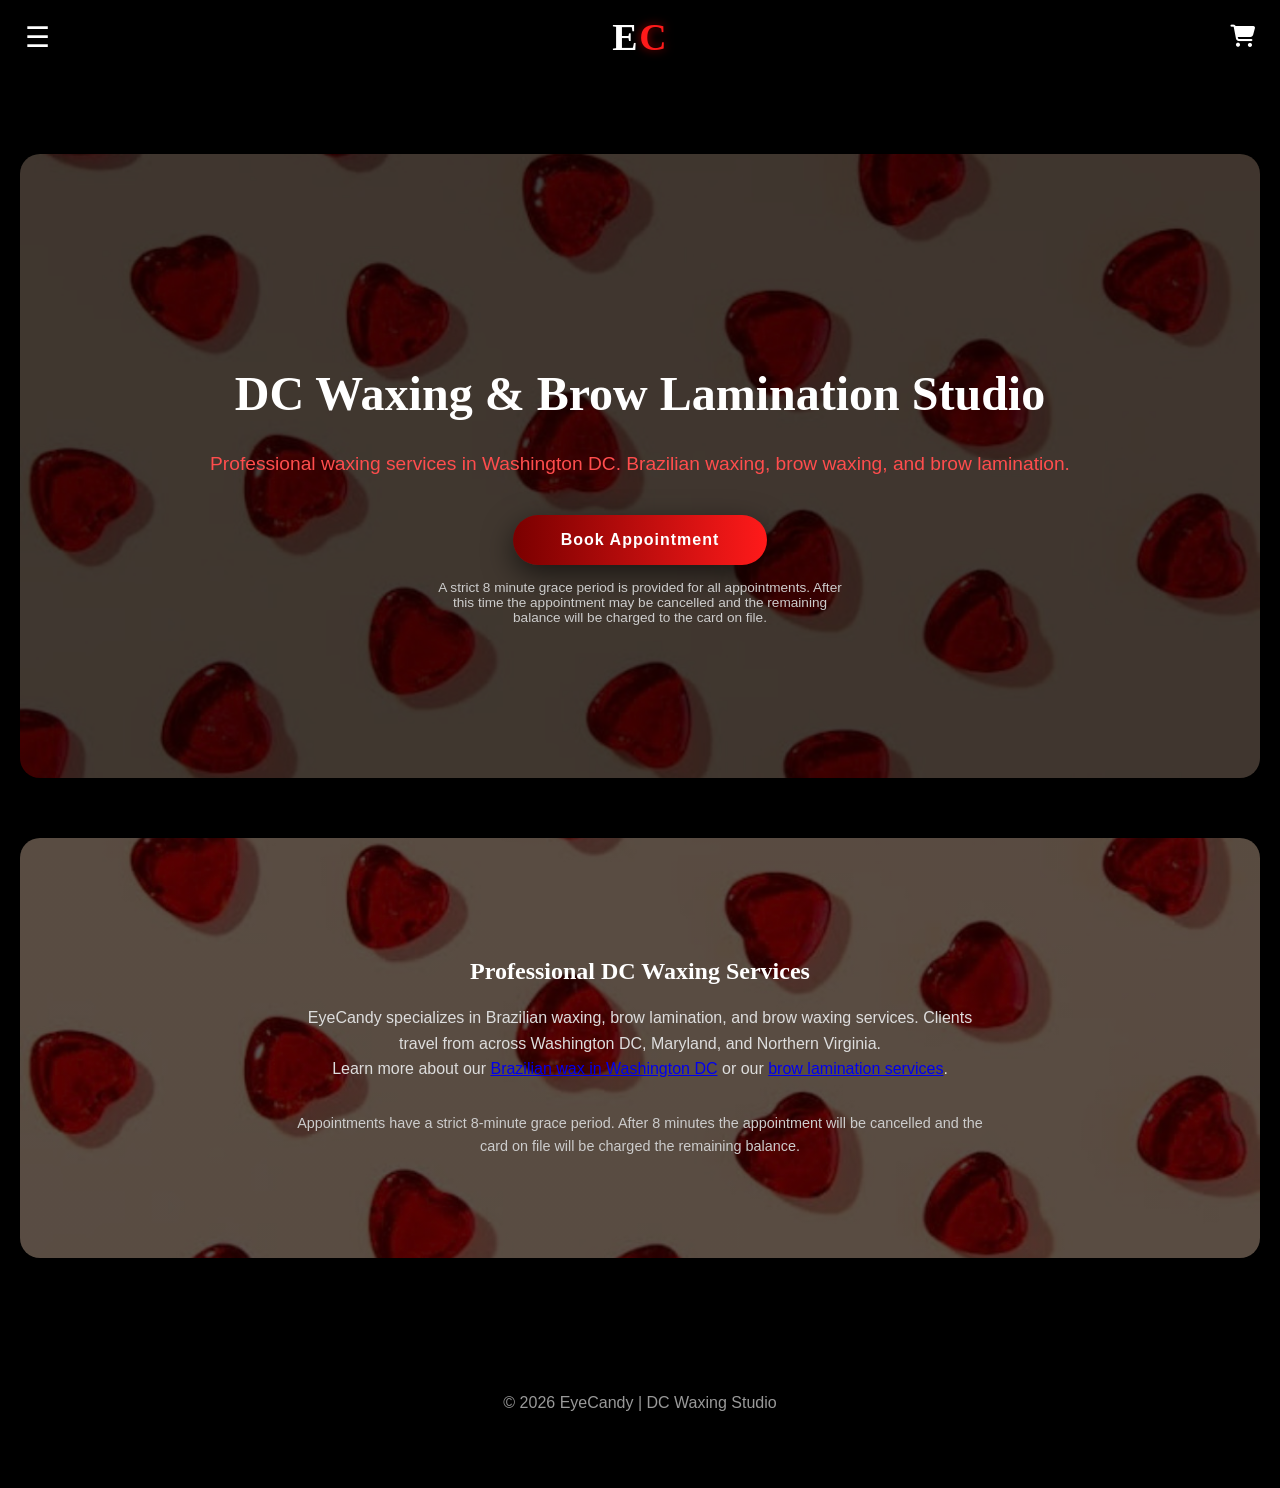
<file: index.html>
<!DOCTYPE html>
<html lang="en">
<head>

<meta charset="UTF-8">
<title>DC Waxing & Brazilian Wax | EyeCandy Washington DC</title>

<meta name="viewport" content="width=device-width, initial-scale=1.0">
<meta name="description" content="Private DC waxing studio specializing in Brazilian waxing, brow lamination, and brow waxing in Washington DC.">

<link rel="stylesheet" href="style.css">
<link rel="stylesheet" href="https://cdnjs.cloudflare.com/ajax/libs/font-awesome/6.5.0/css/all.min.css">
<link rel="canonical" href="https://www.eyecandybrows.com/">

</head>

<body>

<header class="top-header">

<div class="header-left">
<div class="menu-icon" onclick="openMenu()">☰</div>
</div>

<div class="header-logo">
<a href="index.html" class="logo-monogram">
<span class="logo-e">E</span>
<span class="logo-c">C</span>
</a>
</div>

<div class="header-right">
<a href="shop.html" class="cart-icon">
<i class="fa-solid fa-cart-shopping"></i>
</a>
</div>

</header>

<div class="dropdown-panel" id="dropdownPanel">

<div class="close-icon" onclick="closeMenu()">✕</div>

<h3>Navigation</h3>
<a href="index.html" class="side-link">Home</a>
<a href="services.html" class="side-link">Services</a>
<a href="faq.html" class="side-link">FAQ</a>

<h3>Shop</h3>
<a href="shop.html" class="side-link">Products</a>

<h3>Book Appointment</h3>
<a href="https://app.squareup.com/appointments/book/48b2gwzh7qm2mj/LPPZHTE535N5Y/start"
class="side-link"
target="_blank">
Book Now
</a>

</div>

<header class="hero">

<h1>DC Waxing & Brow Lamination Studio</h1>

<p>
Professional waxing services in Washington DC.
Brazilian waxing, brow waxing, and brow lamination.
</p>

<a href="https://app.squareup.com/appointments/book/48b2gwzh7qm2mj/LPPZHTE535N5Y/start"
class="btn"
target="_blank">
Book Appointment
</a>
<p style="margin-top:15px;font-size:.85rem;color:#ccc;max-width:420px;margin-left:auto;margin-right:auto;">
A strict 8 minute grace period is provided for all appointments. After this time the appointment may be cancelled and the remaining balance will be charged to the card on file.
</p>
</header>

<section class="section">

<h2>Professional DC Waxing Services</h2>

<p>
EyeCandy specializes in Brazilian waxing,
brow lamination, and brow waxing services.
Clients travel from across Washington DC,
Maryland, and Northern Virginia.
</p>

<p>
Learn more about our
<a href="brazilian-wax-dc.html">Brazilian wax in Washington DC</a>
or our
<a href="brow-lamination-dc.html">brow lamination services</a>.
</p>

<p style="margin-top:30px;font-size:.9rem;color:#ccc;">
Appointments have a strict 8-minute grace period. After 8 minutes the appointment will be cancelled and the card on file will be charged the remaining balance.
</p>

</section>

<footer>
<p>© 2026 EyeCandy | DC Waxing Studio</p>
</footer>

<script>

function openMenu(){
document.getElementById("dropdownPanel").classList.add("active");
}

function closeMenu(){
document.getElementById("dropdownPanel").classList.remove("active");
}

</script>

</body>
</html>
</file>
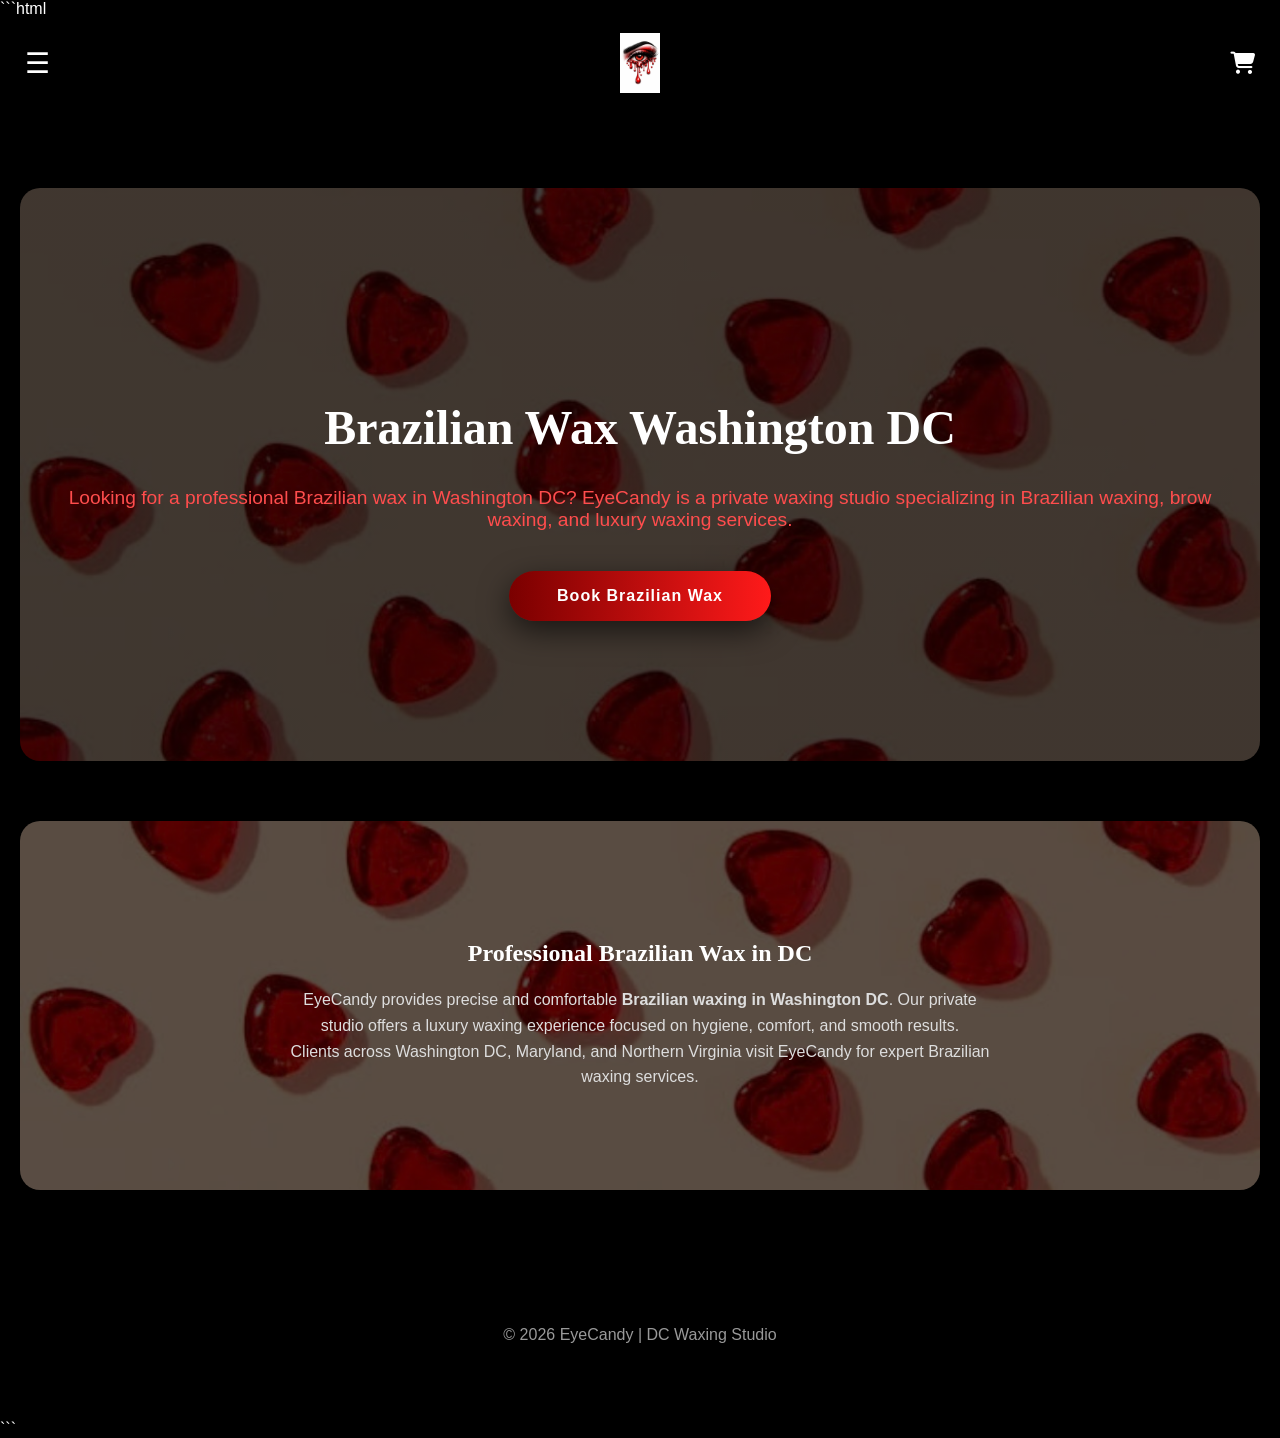
<file: brazilian-wax-dc.html>
```html
<!DOCTYPE html>
<html lang="en">
<head>

<meta charset="UTF-8">
<title>Brazilian Wax Washington DC | EyeCandy DC Waxing</title>

<meta name="viewport" content="width=device-width, initial-scale=1.0">

<meta name="description" content="Professional Brazilian wax in Washington DC. Private DC waxing studio specializing in Brazilian waxing, brow waxing, and luxury waxing services.">

<link rel="stylesheet" href="style.css">
<link rel="stylesheet" href="https://cdnjs.cloudflare.com/ajax/libs/font-awesome/6.5.0/css/all.min.css">

</head>

<body>

<header class="top-header">

<div class="header-left">
<div class="menu-icon" onclick="openMenu()">☰</div>
</div>

<div class="header-logo">
<a href="index.html">
<img src="logo.png" alt="EyeCandy Logo" class="site-logo">
</a>
</div>

<div class="header-right">
<a href="shop.html" class="cart-icon">
<i class="fa-solid fa-cart-shopping"></i>
</a>
</div>

</header>

<div class="dropdown-panel" id="dropdownPanel">

<div class="close-icon" onclick="closeMenu()">✕</div>

<h3>Navigation</h3>
<a href="index.html" class="side-link">Home</a>
<a href="services.html" class="side-link">Services</a>
<a href="faq.html" class="side-link">FAQ</a>

<h3>Book Appointment</h3>
<a href="https://app.squareup.com/appointments/book/48b2gwzh7qm2mj/LPPZHTE535N5Y/start"
class="side-link"
target="_blank">
Book Now
</a>

</div>

<header class="hero">

<h1>Brazilian Wax Washington DC</h1>

<p>
Looking for a professional Brazilian wax in Washington DC?
EyeCandy is a private waxing studio specializing in
Brazilian waxing, brow waxing, and luxury waxing services.
</p>

<a href="https://app.squareup.com/appointments/book/48b2gwzh7qm2mj/LPPZHTE535N5Y/start"
class="btn"
target="_blank">
Book Brazilian Wax
</a>

</header>

<section class="section">

<h2>Professional Brazilian Wax in DC</h2>

<p>
EyeCandy provides precise and comfortable
<strong>Brazilian waxing in Washington DC</strong>.
Our private studio offers a luxury waxing experience
focused on hygiene, comfort, and smooth results.
</p>

<p>
Clients across Washington DC,
Maryland, and Northern Virginia
visit EyeCandy for expert Brazilian waxing services.
</p>

</section>

<footer>
<p>© 2026 EyeCandy | DC Waxing Studio</p>
</footer>

<script>

function openMenu(){
document.getElementById("dropdownPanel").classList.add("active");
}

function closeMenu(){
document.getElementById("dropdownPanel").classList.remove("active");
}

</script>

</body>
</html>
```
</file>
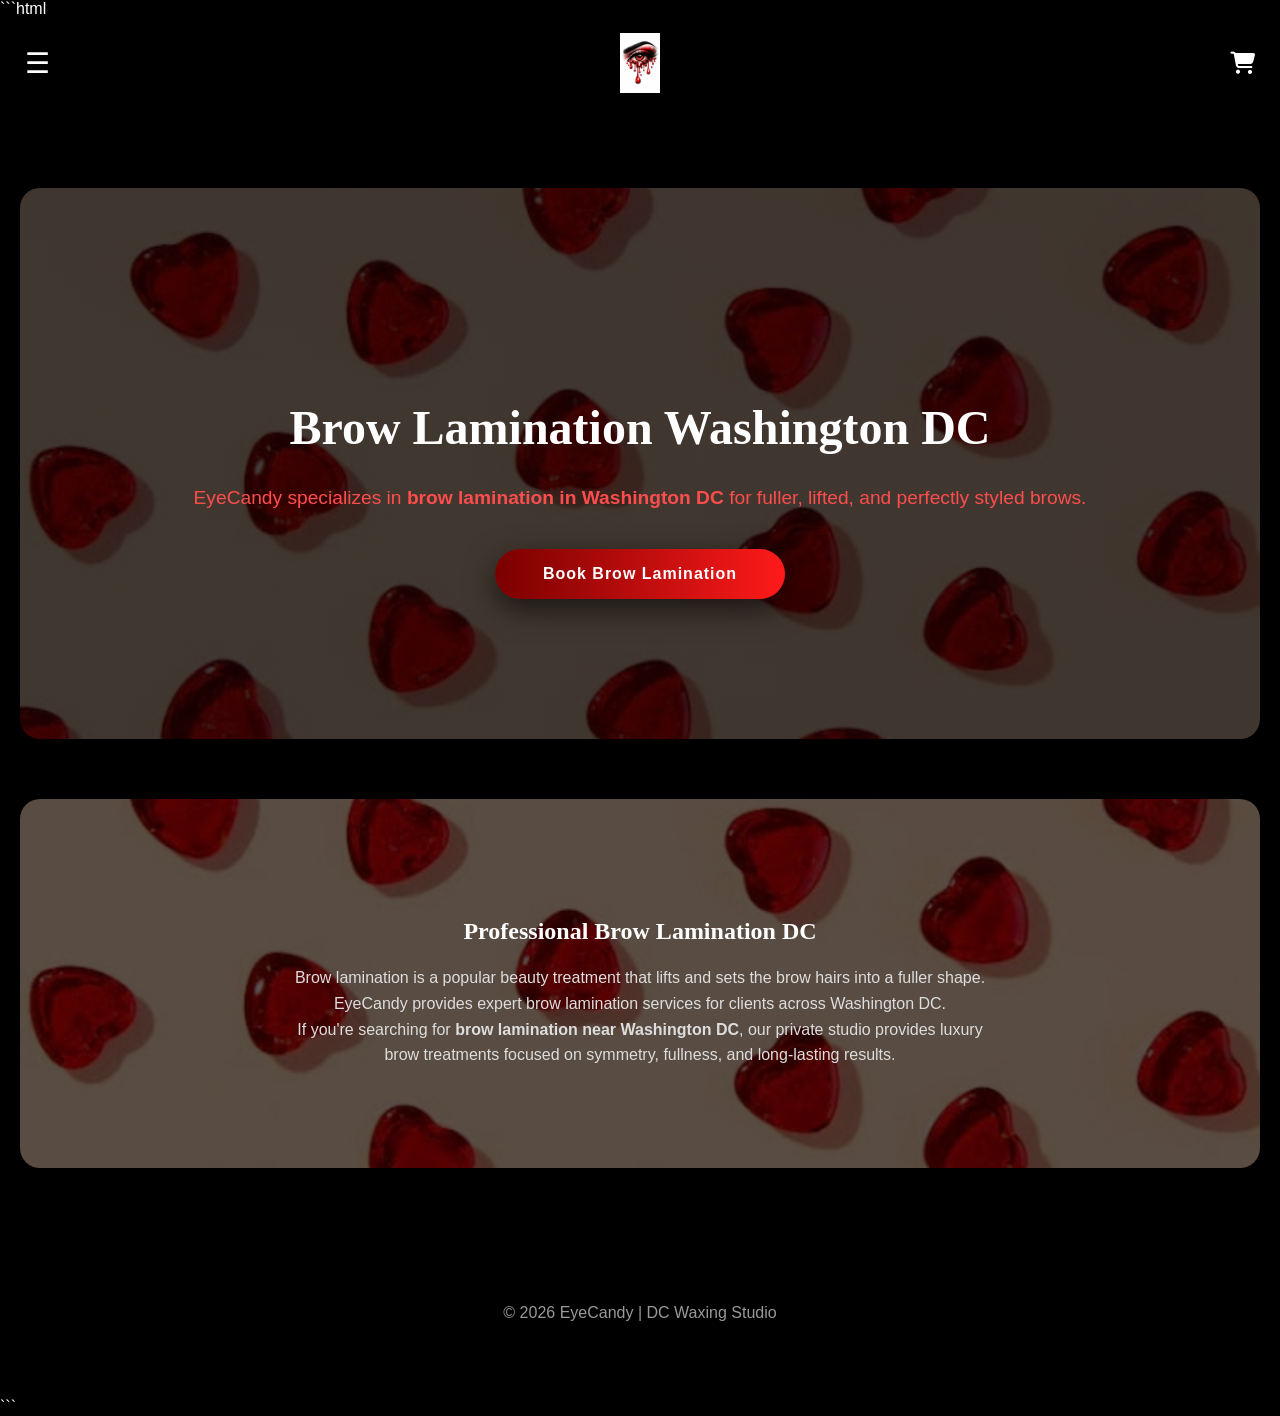
<file: brow-lamination-dc.html>
```html
<!DOCTYPE html>
<html lang="en">
<head>

<meta charset="UTF-8">
<title>Brow Lamination Washington DC | EyeCandy Brows</title>

<meta name="viewport" content="width=device-width, initial-scale=1.0">

<meta name="description" content="Professional brow lamination in Washington DC. EyeCandy specializes in brow lamination, brow waxing, and precision brow shaping.">

<link rel="stylesheet" href="style.css">
<link rel="stylesheet" href="https://cdnjs.cloudflare.com/ajax/libs/font-awesome/6.5.0/css/all.min.css">

</head>

<body>

<header class="top-header">

<div class="header-left">
<div class="menu-icon" onclick="openMenu()">☰</div>
</div>

<div class="header-logo">
<a href="index.html">
<img src="logo.png" alt="EyeCandy Logo" class="site-logo">
</a>
</div>

<div class="header-right">
<a href="shop.html" class="cart-icon">
<i class="fa-solid fa-cart-shopping"></i>
</a>
</div>

</header>

<div class="dropdown-panel" id="dropdownPanel">

<div class="close-icon" onclick="closeMenu()">✕</div>

<h3>Navigation</h3>
<a href="index.html" class="side-link">Home</a>
<a href="services.html" class="side-link">Services</a>
<a href="faq.html" class="side-link">FAQ</a>

<h3>Book Appointment</h3>
<a href="https://app.squareup.com/appointments/book/48b2gwzh7qm2mj/LPPZHTE535N5Y/start"
class="side-link"
target="_blank">
Book Now
</a>

</div>

<header class="hero">

<h1>Brow Lamination Washington DC</h1>

<p>
EyeCandy specializes in
<strong>brow lamination in Washington DC</strong>
for fuller, lifted, and perfectly styled brows.
</p>

<a href="https://app.squareup.com/appointments/book/48b2gwzh7qm2mj/LPPZHTE535N5Y/start"
class="btn"
target="_blank">
Book Brow Lamination
</a>

</header>

<section class="section">

<h2>Professional Brow Lamination DC</h2>

<p>
Brow lamination is a popular beauty treatment that lifts
and sets the brow hairs into a fuller shape.
EyeCandy provides expert brow lamination services
for clients across Washington DC.
</p>

<p>
If you're searching for
<strong>brow lamination near Washington DC</strong>,
our private studio provides luxury brow treatments
focused on symmetry, fullness, and long-lasting results.
</p>

</section>

<footer>
<p>© 2026 EyeCandy | DC Waxing Studio</p>
</footer>

<script>

function openMenu(){
document.getElementById("dropdownPanel").classList.add("active");
}

function closeMenu(){
document.getElementById("dropdownPanel").classList.remove("active");
}

</script>

</body>
</html>
```
</file>
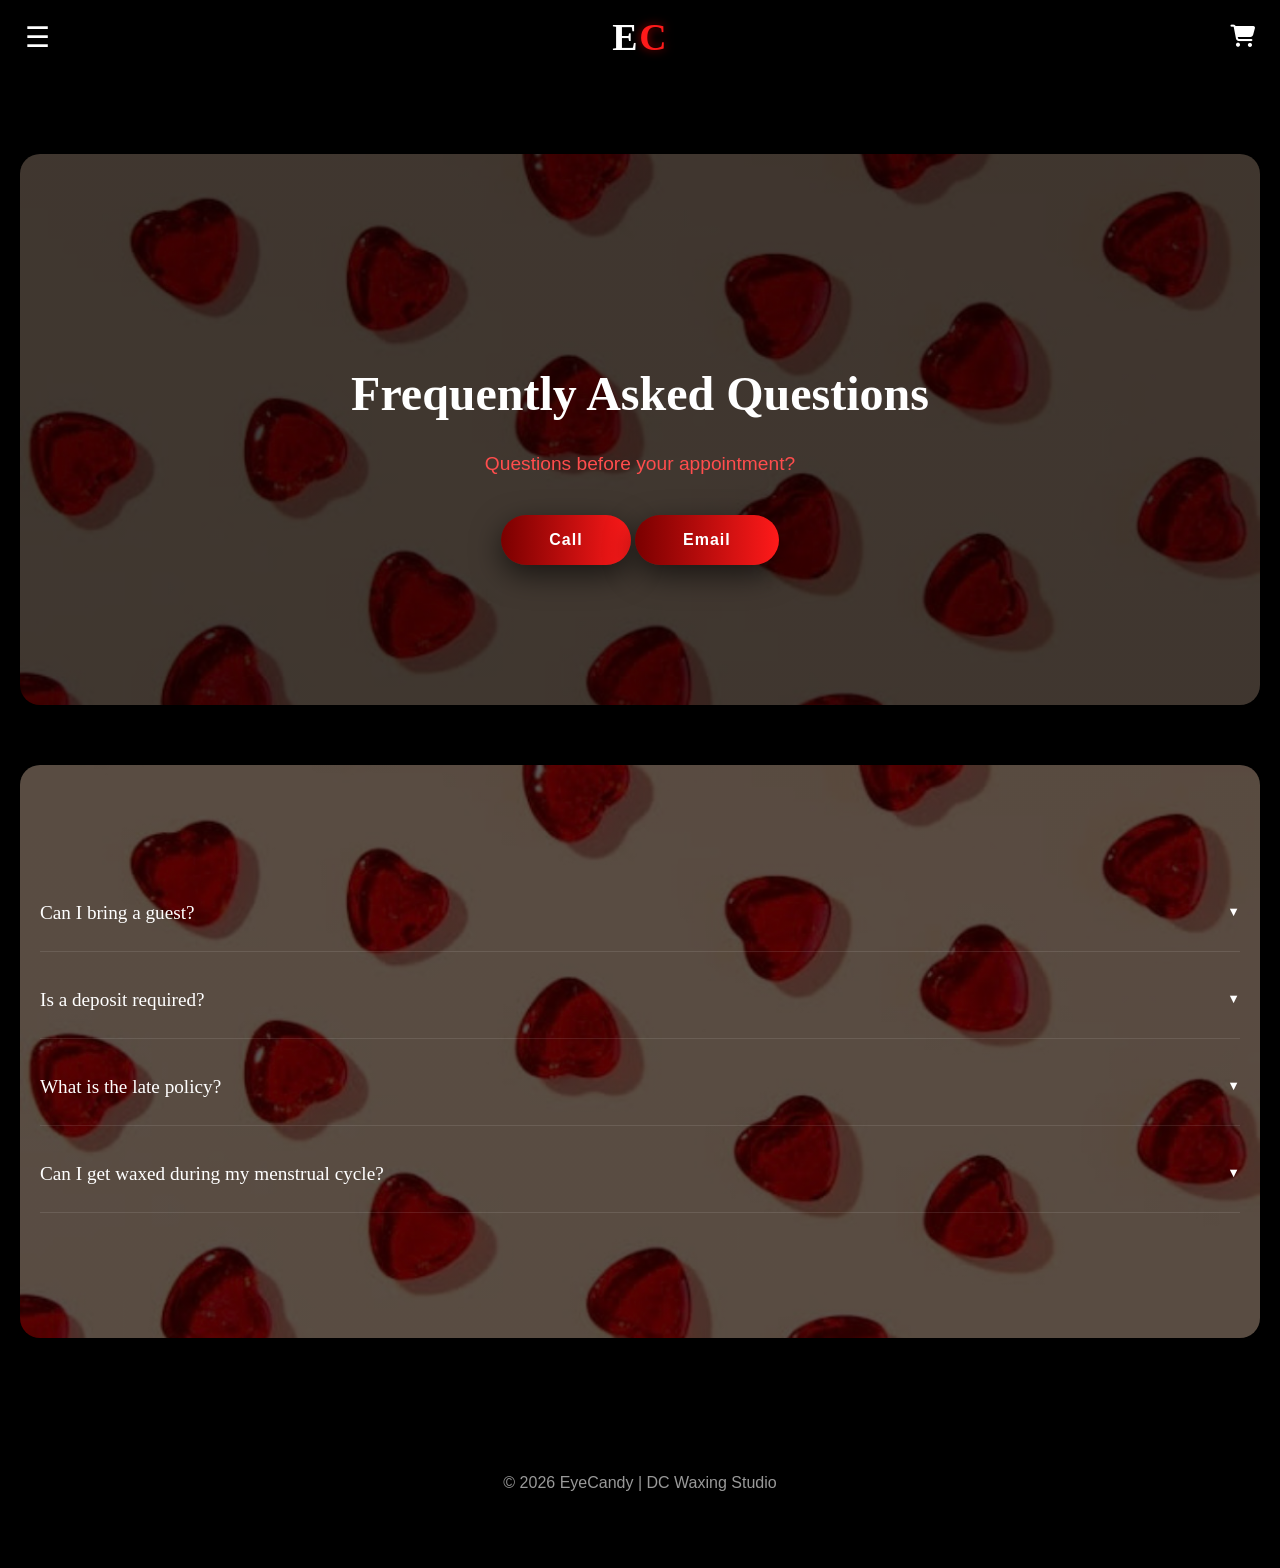
<file: faq.html>
<!DOCTYPE html>
<html lang="en">
<head>

<meta charset="UTF-8">
<title>FAQ | EyeCandy DC Waxing</title>

<meta name="viewport" content="width=device-width, initial-scale=1.0">
<meta name="description" content="Frequently asked questions about waxing and brow lamination services.">

<link rel="stylesheet" href="style.css">
<link rel="stylesheet" href="https://cdnjs.cloudflare.com/ajax/libs/font-awesome/6.5.0/css/all.min.css">

</head>

<body>

<header class="top-header">

<div class="header-left">
<div class="menu-icon" onclick="openMenu()">☰</div>
</div>

<div class="header-logo">
<a href="index.html" class="logo-monogram">
<span class="logo-e">E</span>
<span class="logo-c">C</span>
</a>
</div>

<div class="header-right">
<a href="shop.html" class="cart-icon">
<i class="fa-solid fa-cart-shopping"></i>
</a>
</div>

</header>

<div class="dropdown-panel" id="dropdownPanel">

<div class="close-icon" onclick="closeMenu()">✕</div>

<h3>Navigation</h3>
<a href="index.html" class="side-link">Home</a>
<a href="services.html" class="side-link">Services</a>
<a href="faq.html" class="side-link">FAQ</a>

<h3>Shop</h3>
<a href="shop.html" class="side-link">Products</a>

<h3>Book Appointment</h3>
<a href="https://app.squareup.com/appointments/book/48b2gwzh7qm2mj/LPPZHTE535N5Y/start"
class="side-link"
target="_blank">
Book Now
</a>

</div>

<header class="hero">

<h1>Frequently Asked Questions</h1>

<p>Questions before your appointment?</p>

<a href="tel:2026791606" class="btn">Call</a>
<a href="mailto:eyecandybrowspro@gmail.com" class="btn">Email</a>

</header>

<section class="section faq">

<div class="faq-item">
<div class="faq-question">
Can I bring a guest?
<span class="faq-arrow">▼</span>
</div>
<div class="faq-answer">
Appointments are reserved for the scheduled client only.
</div>
</div>

<div class="faq-item">
<div class="faq-question">
Is a deposit required?
<span class="faq-arrow">▼</span>
</div>
<div class="faq-answer">
Yes. A non refundable deposit is required to secure appointments.
</div>
</div>

<div class="faq-item">
<div class="faq-question">
What is the late policy?
<span class="faq-arrow">▼</span>
</div>
<div class="faq-answer">
There is a strict 8 minute grace period. After 8 minutes the appointment will be cancelled and the card on file will be charged the remaining balance of the service.
</div>
</div>

<div class="faq-item">
<div class="faq-question">
Can I get waxed during my menstrual cycle?
<span class="faq-arrow">▼</span>
</div>
<div class="faq-answer">
Yes. A tampon must be worn during Brazilian or bikini services.
</div>
</div>

</section>

<footer>
<p>© 2026 EyeCandy | DC Waxing Studio</p>
</footer>

<script>

function openMenu(){
document.getElementById("dropdownPanel").classList.add("active");
}

function closeMenu(){
document.getElementById("dropdownPanel").classList.remove("active");
}

/* FAQ Accordion */

const faqQuestions = document.querySelectorAll(".faq-question");

faqQuestions.forEach(question => {

question.addEventListener("click", () => {

const item = question.parentElement;

document.querySelectorAll(".faq-item").forEach(el => {

if(el !== item){
el.classList.remove("active");
}

});

item.classList.toggle("active");

});

});

</script>

</body>
</html>
</file>
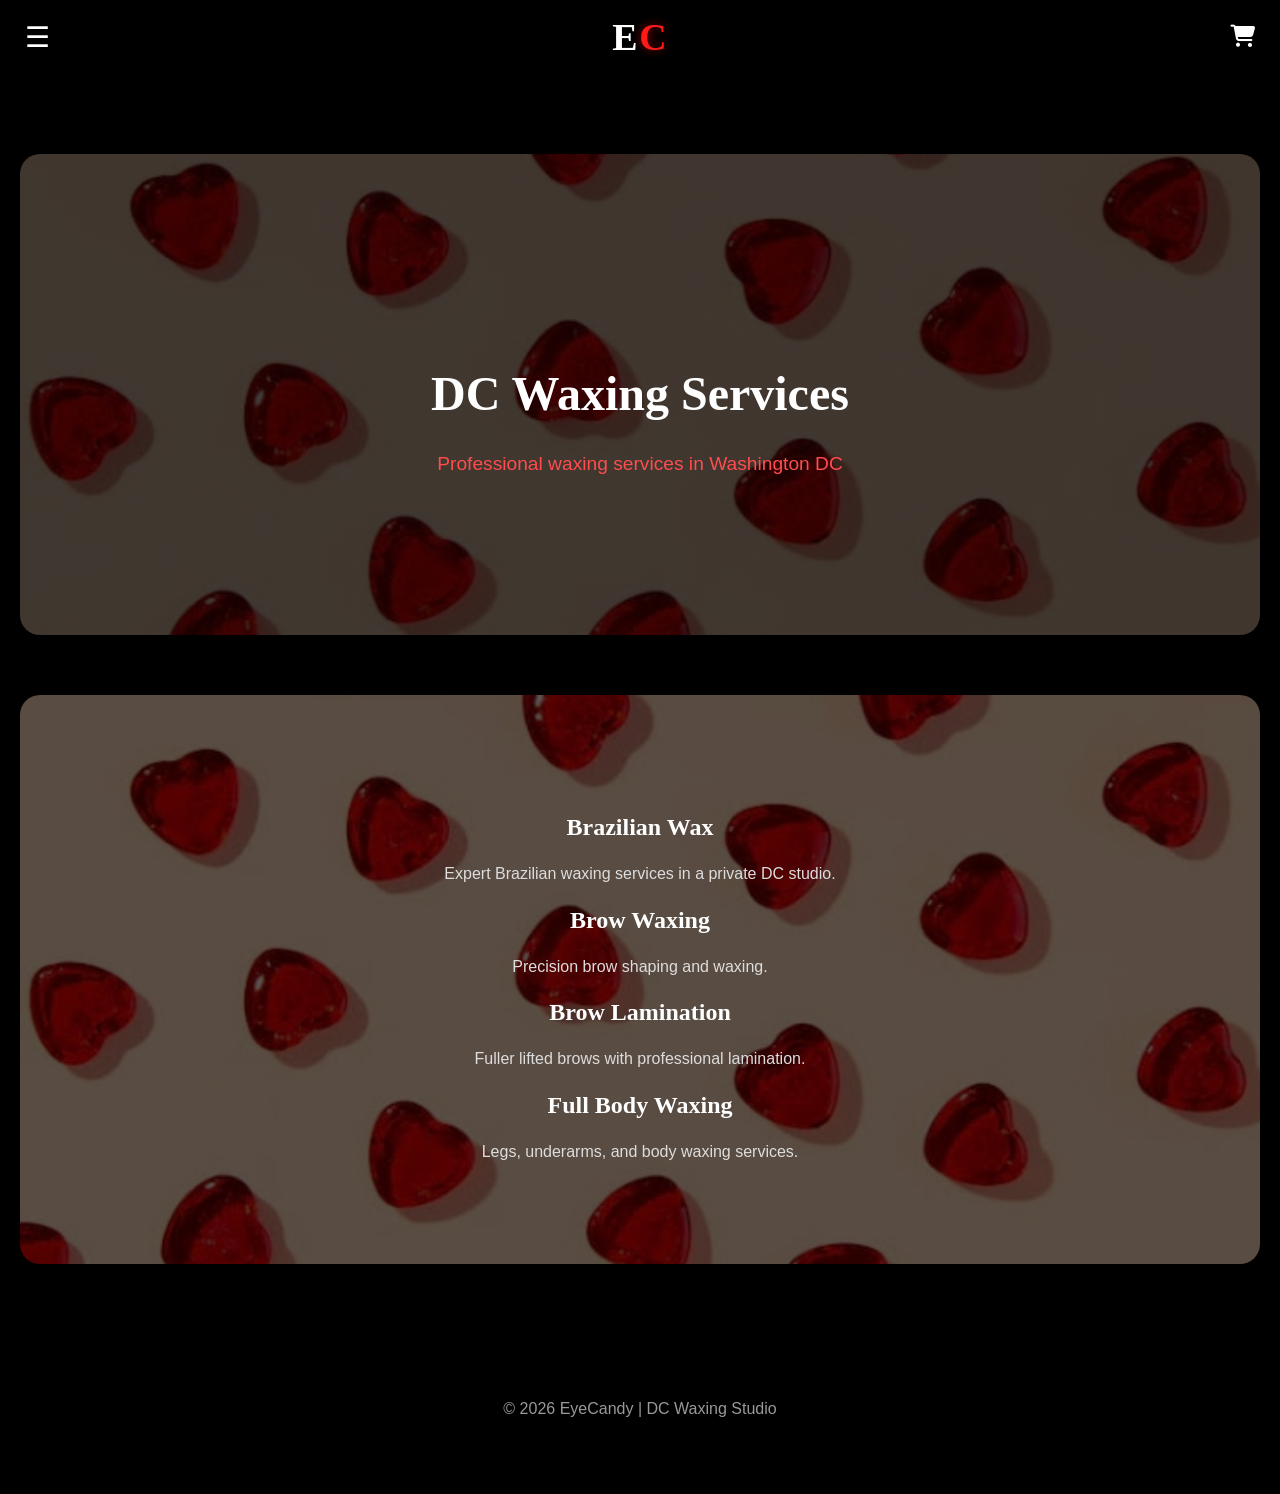
<file: services.html>
<!DOCTYPE html>
<html lang="en">
<head>

<meta charset="UTF-8">
<title>DC Waxing Services | EyeCandy</title>

<meta name="viewport" content="width=device-width, initial-scale=1.0">
<meta name="description" content="Professional DC waxing services including Brazilian waxing, brow waxing, and brow lamination.">

<link rel="stylesheet" href="style.css">
<link rel="stylesheet" href="https://cdnjs.cloudflare.com/ajax/libs/font-awesome/6.5.0/css/all.min.css">

</head>

<body>

<header class="top-header">

<div class="header-left">
<div class="menu-icon" onclick="openMenu()">☰</div>
</div>

<div class="header-logo">
<a href="index.html" class="logo-monogram">
<span class="logo-e">E</span>
<span class="logo-c">C</span>
</a>
</div>

<div class="header-right">
<a href="shop.html" class="cart-icon">
<i class="fa-solid fa-cart-shopping"></i>
</a>
</div>

</header>


<div class="dropdown-panel" id="dropdownPanel">

<div class="close-icon" onclick="closeMenu()">✕</div>

<h3>Navigation</h3>
<a href="index.html" class="side-link">Home</a>
<a href="services.html" class="side-link">Services</a>
<a href="faq.html" class="side-link">FAQ</a>

<h3>Shop</h3>
<a href="shop.html" class="side-link">Products</a>

<h3>Book Appointment</h3>
<a href="https://app.squareup.com/appointments/book/48b2gwzh7qm2mj/LPPZHTE535N5Y/start"
class="side-link"
target="_blank">
Book Now
</a>

</div>


<header class="hero">

<h1>DC Waxing Services</h1>

<p>Professional waxing services in Washington DC</p>

</header>


<section class="section">

<h2>Brazilian Wax</h2>
<p>Expert Brazilian waxing services in a private DC studio.</p>

<h2>Brow Waxing</h2>
<p>Precision brow shaping and waxing.</p>

<h2>Brow Lamination</h2>
<p>Fuller lifted brows with professional lamination.</p>

<h2>Full Body Waxing</h2>
<p>Legs, underarms, and body waxing services.</p>

</section>


<footer>
<p>© 2026 EyeCandy | DC Waxing Studio</p>
</footer>


<script>

function openMenu(){
document.getElementById("dropdownPanel").classList.add("active");
}

function closeMenu(){
document.getElementById("dropdownPanel").classList.remove("active");
}

</script>


<div class="mobile-booking">
<a href="https://app.squareup.com/appointments/book/48b2gwzh7qm2mj/LPPZHTE535N5Y/start" target="_blank">
Book Appointment
</a>
</div>


<div class="mobile-call">
<a href="tel:2026791606">Call Now</a>
</div>

</body>
</html>
</file>
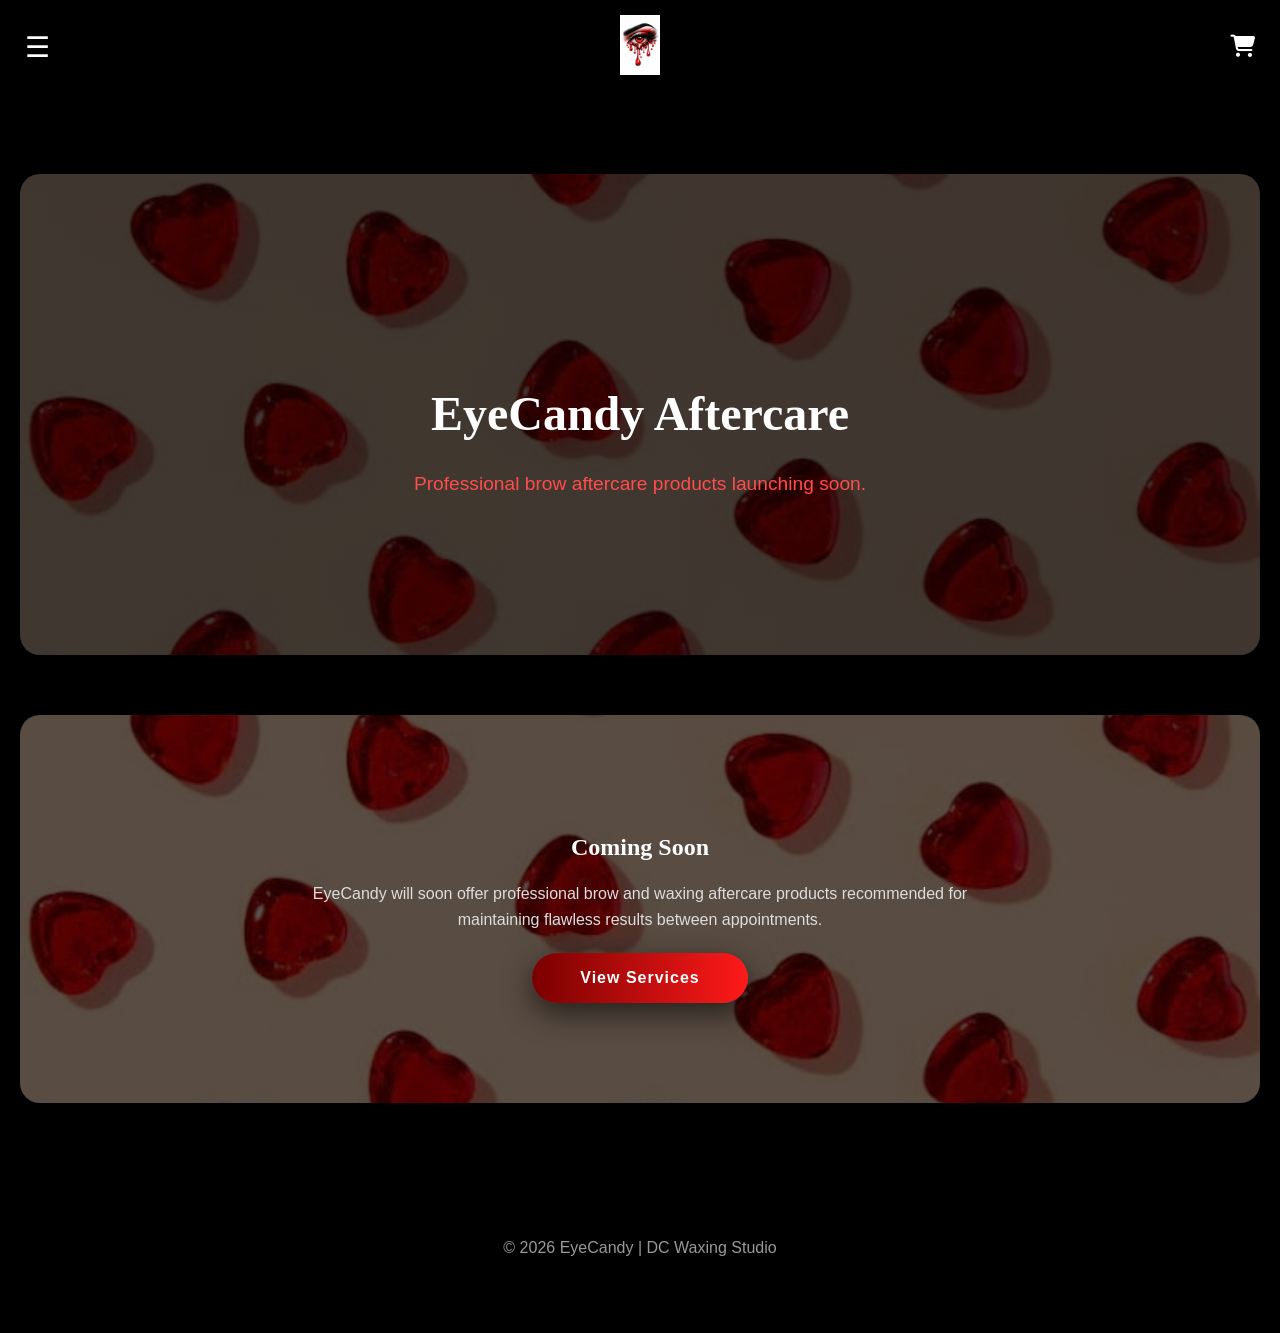
<file: shop.html>
<!DOCTYPE html>
<html lang="en">

<head>

<meta charset="UTF-8">
<title>Shop | EyeCandy</title>

<meta name="viewport" content="width=device-width, initial-scale=1.0">

<link rel="stylesheet" href="style.css">
<link rel="stylesheet" href="https://cdnjs.cloudflare.com/ajax/libs/font-awesome/6.5.0/css/all.min.css">

</head>

<body>

<header class="top-header">

<div class="header-left">
<div class="menu-icon" onclick="openMenu()">☰</div>
</div>

<div class="header-logo">
<a href="index.html">
<img src="logo.png" alt="EyeCandy Logo" class="site-logo">
</a>
</div>

<div class="header-right">

<a href="shop.html" class="cart-icon">
<i class="fa-solid fa-cart-shopping"></i>
</a>

</div>

</header>


<!-- Dropdown Panel -->

<div class="dropdown-panel" id="dropdownPanel">

<div class="close-icon" onclick="closeMenu()">✕</div>

<h3>Shop Products</h3>
<a href="shop.html" class="side-link">Shop</a>

<h3>Services</h3>
<a href="services.html" class="side-link">Waxing Services</a>

<h3>Information</h3>
<a href="faq.html" class="side-link">FAQ</a>

</div>


<header class="hero">

<h1>EyeCandy Aftercare</h1>

<p>Professional brow aftercare products launching soon.</p>

</header>


<section class="section">

<h2>Coming Soon</h2>

<p>
EyeCandy will soon offer professional brow and waxing aftercare products recommended for maintaining flawless results between appointments.
</p>

<a href="services.html" class="btn">
View Services
</a>

</section>


<footer>
<p>© 2026 EyeCandy | DC Waxing Studio</p>
</footer>


<script>

function openMenu(){
document.getElementById("dropdownPanel").classList.add("active");
}

function closeMenu(){
document.getElementById("dropdownPanel").classList.remove("active");
}

</script>

</body>
</html>
</file>
<file: style.css>
/* BASE */

body {
  margin: 0;
  font-family: 'Montserrat', sans-serif;
  color: white;
  background-color: #000;
}

html {
  scroll-behavior: smooth;
}

/* HEADER */

.top-header {
  position: sticky;
  top: 0;
  background: rgba(0,0,0,0.9);
  backdrop-filter: blur(10px);
  display: grid;
  grid-template-columns: 1fr auto 1fr;
  align-items: center;
  padding: 15px 25px;
  z-index: 3000;
}

.header-left {
  justify-self: start;
}

.header-logo {
  justify-self: center;
}

.header-right {
  justify-self: end;
  display: flex;
  align-items: center;
  gap: 15px;
}

.site-logo {
  height: 60px;
  width: auto;
  object-fit: contain;
}

.cart-icon {
  font-size: 22px;
  color: white;
  cursor: pointer;
}

/* HAMBURGER */

.menu-icon {
  font-size: 28px;
  color: white;
  cursor: pointer;
}

/* DROPDOWN PANEL */

.dropdown-panel {
  position: fixed;
  top: 0;
  left: 0;
  width: 280px;
  height: 100vh;
  background: rgba(0,0,0,0.95);
  padding: 80px 25px;
  transform: translateX(-100%);
  opacity: 0;
  visibility: hidden;
  pointer-events: none;
  transition: transform 0.35s ease, opacity 0.25s ease;
  z-index: 5000;
}

.dropdown-panel.active {
  transform: translateX(0);
  opacity: 1;
  visibility: visible;
  pointer-events: auto;
}

/* CLOSE BUTTON */

.close-icon {
  position: absolute;
  top: 25px;
  right: 25px;
  font-size: 28px;
  cursor: pointer;
}

/* MENU HEADINGS */

.dropdown-panel h3 {
  color: white;
  font-family: 'Playfair Display', serif;
  margin-top: 25px;
  margin-bottom: 8px;
}

/* MENU LINKS */

.side-link {
  display: block;
  color: #ff1a1a;
  text-decoration: none;
  margin: 6px 0 14px;
}

.side-link:hover {
  color: white;
}

/* HERO */

.hero{
text-align:center;
padding:180px 20px 140px;
background:
linear-gradient(rgba(0,0,0,.75),rgba(0,0,0,.75)),
url("background.jpg") center/cover no-repeat;
border-radius:20px;
max-width:1200px;
margin:80px auto 40px;
box-shadow:0 40px 100px rgba(0,0,0,.7);
}

.hero h1 {
  font-family: 'Playfair Display', serif;
  font-size: 3rem;
}

.hero p {
  font-size: 1.2rem;
  color: #ff4d4d;
}

/* SECTIONS */

.section {
  padding: 100px 20px;
  max-width: 1200px;
  margin: 60px auto;
  text-align: center;
  border-radius: 20px;

  background: linear-gradient(rgba(0,0,0,0.65), rgba(0,0,0,0.65)),
              url("background.jpg") center/cover no-repeat;
}

.section h2 {
  font-family: 'Playfair Display', serif;
}

.section p {
  color: #dddddd;
  max-width: 700px;
  margin: auto;
  line-height: 1.6;
}

/* BUTTON */

.btn{
background:linear-gradient(90deg,#7a0000,#ff1a1a);
color:white;
padding:16px 48px;
border-radius:40px;
text-decoration:none;
font-weight:600;
letter-spacing:1px;
transition:.3s;
box-shadow:0 10px 30px rgba(0,0,0,.6);
display:inline-block;
margin-top:20px;
max-width:280px;
}

.btn:hover{
transform:translateY(-3px);
box-shadow:0 20px 40px rgba(0,0,0,.7);
}

/* GALLERY */

.gallery {
  display: grid;
  grid-template-columns: repeat(auto-fit, minmax(260px, 1fr));
  gap: 30px;
  margin-top: 40px;
}

.gallery img {
  width: 100%;
  aspect-ratio: 4 / 5;
  object-fit: cover;
  border-radius: 18px;
}

/* FAQ */

.faq-item {
  margin: 25px 0;
  border-bottom: 1px solid rgba(255,255,255,0.1);
  padding-bottom: 15px;
}

.faq-question {
  font-family: 'Playfair Display', serif;
  font-size: 1.2rem;
  cursor: pointer;
  color: white;
  display: flex;
  justify-content: space-between;
  align-items: center;
  padding: 12px 0;
}

.faq-answer {
  max-height: 0;
  overflow: hidden;
  color: #ccc;
  transition: max-height 0.4s ease;
  line-height: 1.6;
}

.faq-item.active .faq-answer {
  max-height: 500px;
  margin-top: 10px;
}

/* Arrow animation */

.faq-arrow {
  font-size: 0.8rem;
  transition: transform 0.3s ease;
}

.faq-item.active .faq-arrow {
  transform: rotate(180deg);
}

/* FOOTER */

footer {
  padding: 60px 20px;
  text-align: center;
  color: #999;
}

/* MOBILE */

.mobile-booking{
display:none;
}

.mobile-call{
display:none;
}

@media (max-width:900px){

.hero{
padding:120px 20px 100px;
}

/* BOOK BUTTON */

.mobile-booking{
display:block;
position:fixed;
bottom:0;
left:0;
width:100%;
background:linear-gradient(to right,#8b0000,#ff1a1a);
text-align:center;
padding:16px 0;
z-index:1000;
}

.mobile-booking a{
color:white;
text-decoration:none;
font-weight:600;
font-size:1rem;
}

/* CALL BUTTON */

.mobile-call{
display:block;
position:fixed;
bottom:56px;
left:0;
width:100%;
background:#000;
text-align:center;
padding:12px 0;
border-top:1px solid rgba(255,255,255,.1);
z-index:999;
}

.mobile-call a{
color:#ff1a1a;
text-decoration:none;
font-weight:600;
font-size:.95rem;
}

/* page spacing */

body{
padding-bottom:120px;
}

}

/* MONOGRAM LOGO */

.logo-monogram{
font-family:'Playfair Display',serif;
font-weight:700;
font-size:38px;
letter-spacing:1px;
text-decoration:none;
position:relative;
display:inline-block;
}

.logo-e{
color:white;
}

.logo-c{
color:#ff1a1a;
margin-left:-10px;
text-shadow:0 0 10px rgba(255,0,0,.6);
}

.logo-monogram:hover{
opacity:.85;
}
</file>
